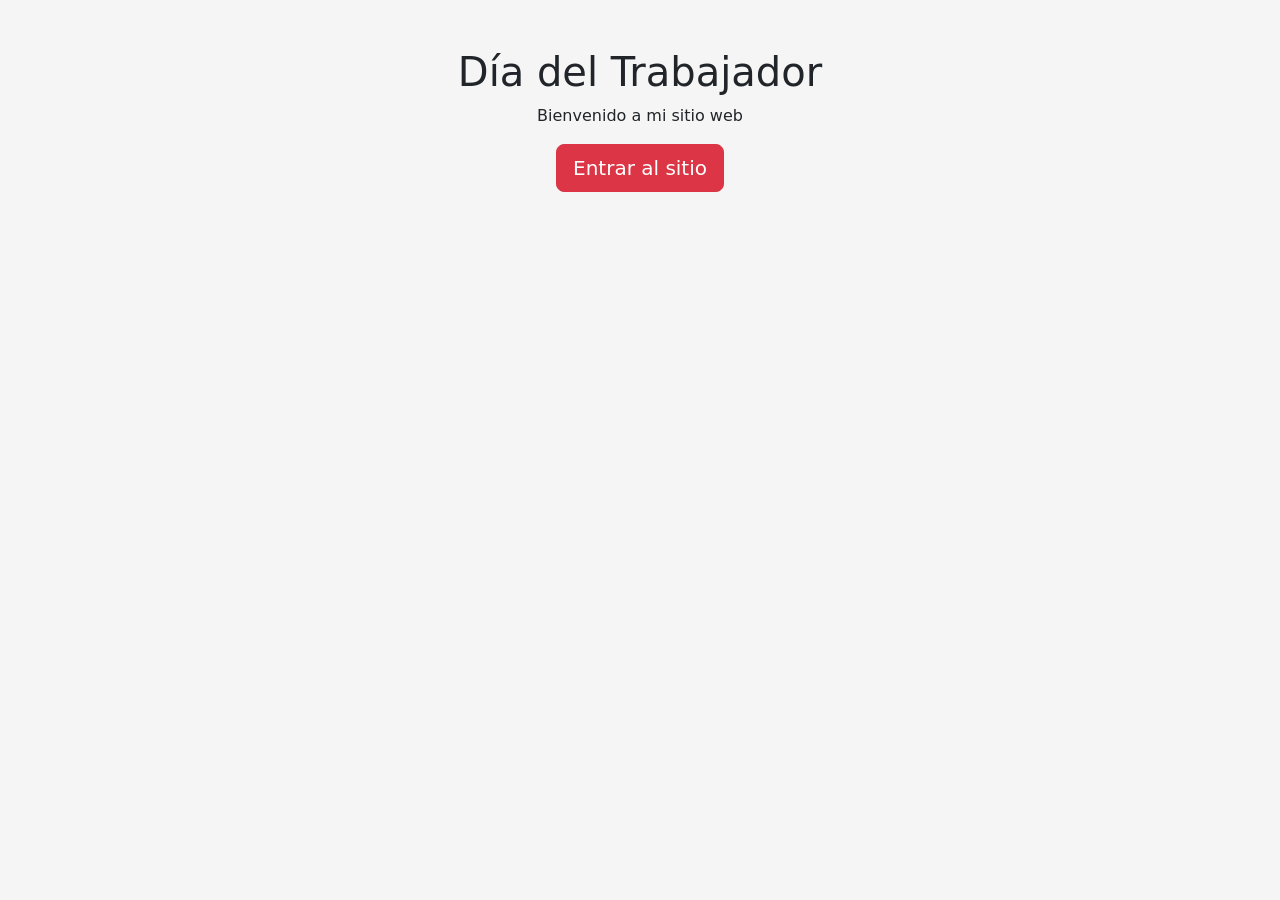
<file: index.html>
<!DOCTYPE html>
<html lang="es">
<head>
<meta charset="UTF-8">
<title>Portada</title>

<link href="https://cdn.jsdelivr.net/npm/bootstrap@5.3.0/dist/css/bootstrap.min.css" rel="stylesheet">
<link rel="stylesheet" href="ESTILOS/styles.css">

</head>
<body class="text-center">

<div class="container mt-5">
<h1>Día del Trabajador</h1>
<p>Bienvenido a mi sitio web</p>

<a href="PAGINAS/Inicio.html" class="btn btn-danger btn-lg">
Entrar al sitio
</a>
</div>

</body>
</html>
</file>
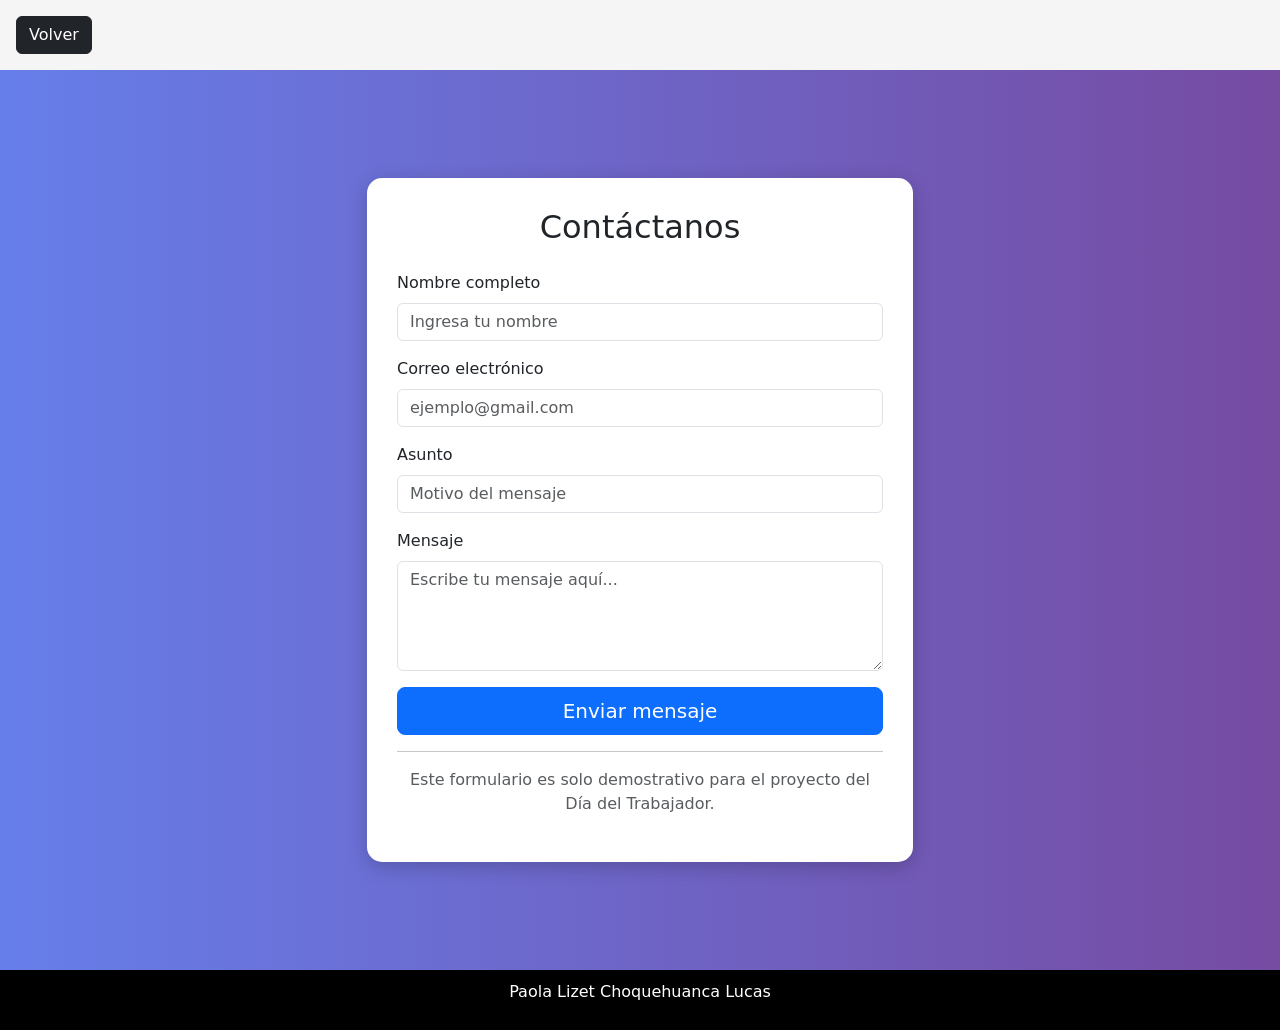
<file: PAGINAS/Contacto.html>
<!DOCTYPE html>
<html lang="es">
<head>
<meta charset="UTF-8">
<title>Contacto</title>

<link href="https://cdn.jsdelivr.net/npm/bootstrap@5.3.0/dist/css/bootstrap.min.css" rel="stylesheet">
<link rel="stylesheet" href="../ESTILOS/styles.css">

<style>
.fondo {
  background: linear-gradient(to right, #667eea, #764ba2);
  min-height: 100vh;
  display: flex;
  align-items: center;
}

.form-card {
  background: white;
  border-radius: 15px;
  padding: 30px;
  box-shadow: 0px 5px 20px rgba(0,0,0,0.2);
}
</style>

</head>

<body>

<a href="../PAGINAS/Inicio.html" class="btn btn-dark m-3">Volver</a>

<div class="fondo">

<div class="container">
<div class="row justify-content-center">

<div class="col-md-6">

<div class="form-card">

<h2 class="text-center mb-4">Contáctanos</h2>

<form>

<div class="mb-3">
<label class="form-label">Nombre completo</label>
<input type="text" class="form-control" placeholder="Ingresa tu nombre">
</div>

<div class="mb-3">
<label class="form-label">Correo electrónico</label>
<input type="email" class="form-control" placeholder="ejemplo@gmail.com">
</div>

<div class="mb-3">
<label class="form-label">Asunto</label>
<input type="text" class="form-control" placeholder="Motivo del mensaje">
</div>

<div class="mb-3">
<label class="form-label">Mensaje</label>
<textarea class="form-control" rows="4" placeholder="Escribe tu mensaje aquí..."></textarea>
</div>

<div class="d-grid">
<button class="btn btn-primary btn-lg">Enviar mensaje</button>
</div>

</form>

<hr>

<p class="text-center text-muted">
Este formulario es solo demostrativo para el proyecto del Día del Trabajador.
</p>

</div>

</div>

</div>
</div>

</div>
<footer>
<p>Paola Lizet Choquehuanca Lucas</p>
</footer>
</body>
</html>
</file>
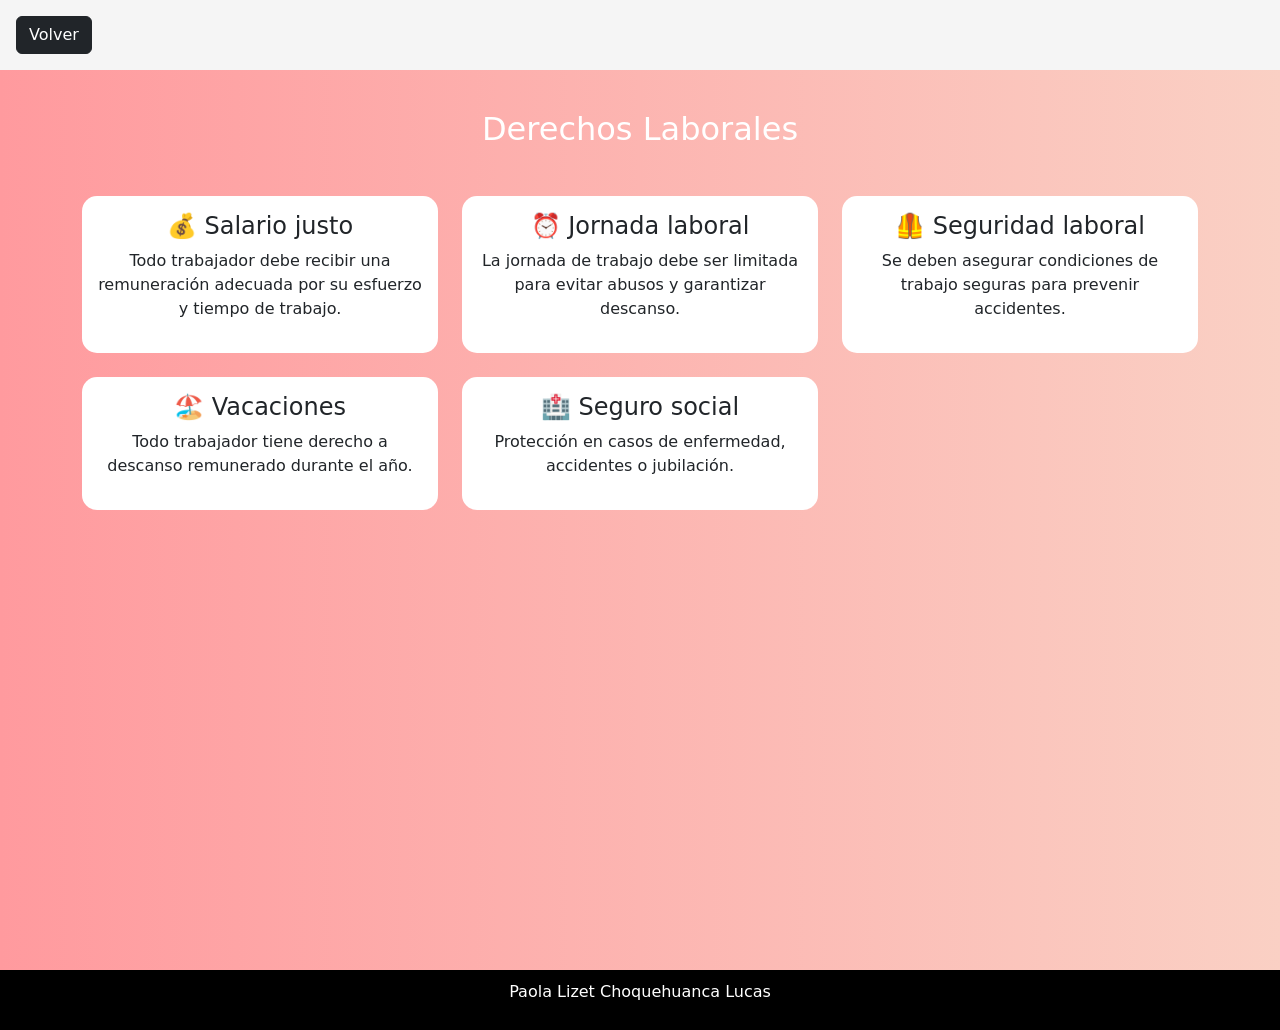
<file: PAGINAS/Derechos_laborales.html>
<!DOCTYPE html>
<html lang="es">
<head>
<meta charset="UTF-8">
<title>Derechos</title>

<link href="https://cdn.jsdelivr.net/npm/bootstrap@5.3.0/dist/css/bootstrap.min.css" rel="stylesheet">
<link rel="stylesheet" href="../ESTILOS/styles.css">

<style>
.fondo {
  background: linear-gradient(to right, #ff9a9e, #fad0c4);
  min-height: 100vh;
  padding: 40px 0;
}

.card-derecho {
  border: none;
  border-radius: 15px;
  transition: 0.3s;
}

.card-derecho:hover {
  transform: translateY(-5px);
  box-shadow: 0 8px 20px rgba(0,0,0,0.2);
}
</style>

</head>

<body>

<a href="../PAGINAS/Inicio.html" class="btn btn-dark m-3">Volver</a>

<div class="fondo">

<div class="container">

<h2 class="text-center mb-5 text-white">Derechos Laborales</h2>

<div class="row g-4">

<!-- 1 -->
<div class="col-md-4">
<div class="card card-derecho text-center p-3">
<h4>💰 Salario justo</h4>
<p>
Todo trabajador debe recibir una remuneración adecuada por su esfuerzo y tiempo de trabajo.
</p>
</div>
</div>

<!-- 2 -->
<div class="col-md-4">
<div class="card card-derecho text-center p-3">
<h4>⏰ Jornada laboral</h4>
<p>
La jornada de trabajo debe ser limitada para evitar abusos y garantizar descanso.
</p>
</div>
</div>

<!-- 3 -->
<div class="col-md-4">
<div class="card card-derecho text-center p-3">
<h4>🦺 Seguridad laboral</h4>
<p>
Se deben asegurar condiciones de trabajo seguras para prevenir accidentes.
</p>
</div>
</div>

<!-- 4 -->
<div class="col-md-4">
<div class="card card-derecho text-center p-3">
<h4>🏖️ Vacaciones</h4>
<p>
Todo trabajador tiene derecho a descanso remunerado durante el año.
</p>
</div>
</div>

<!-- 5 -->
<div class="col-md-4">
<div class="card card-derecho text-center p-3">
<h4>🏥 Seguro social</h4>
<p>
Protección en casos de enfermedad, accidentes o jubilación.
</p>
</div>
</div>

</div>

</div>

</div>

<footer>
<p>Paola Lizet Choquehuanca Lucas</p>
</footer>

</body>
</html>
</file>
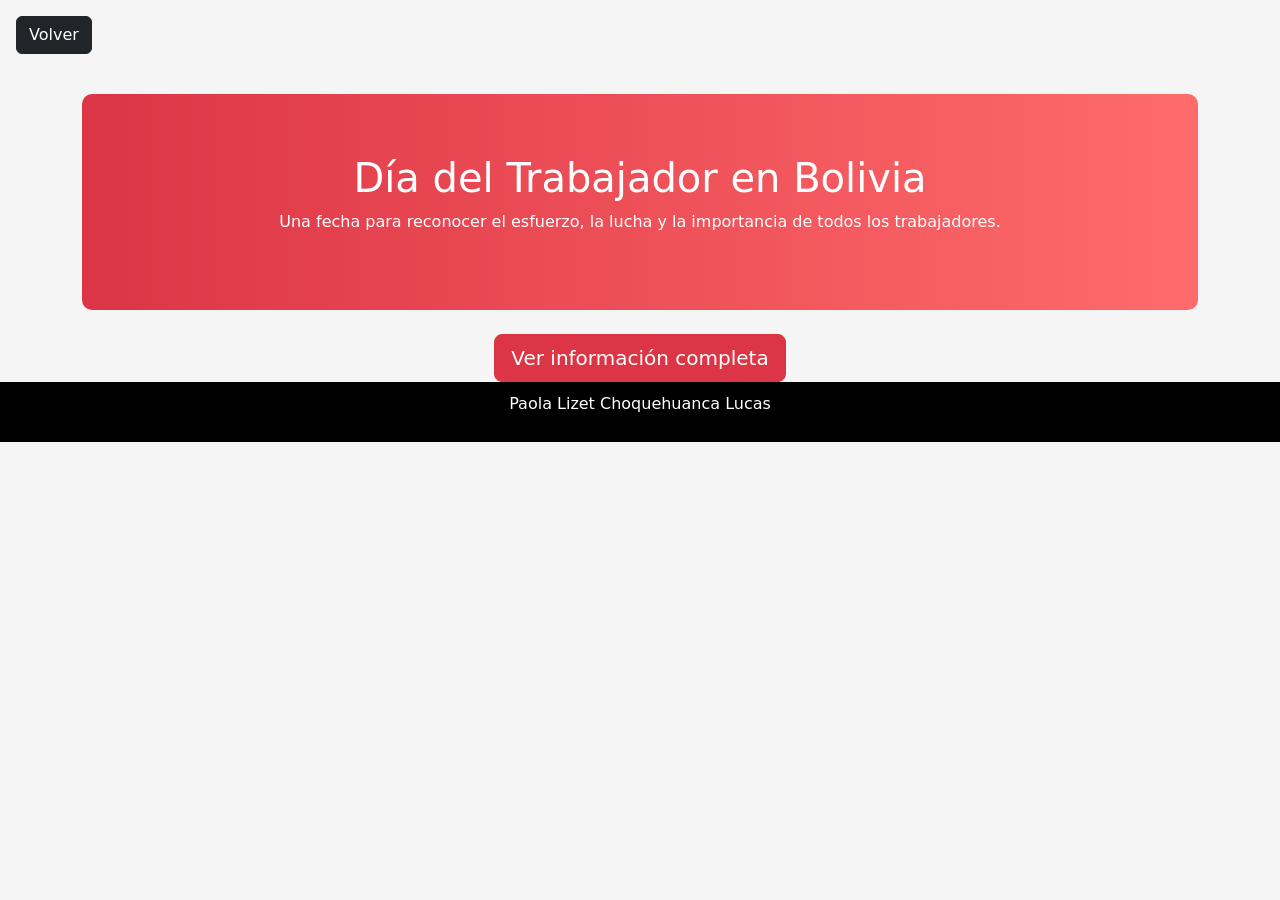
<file: PAGINAS/Feriado_en_Bolivia.html>
<!DOCTYPE html>
<html lang="es">
<head>
<meta charset="UTF-8">
<title>Feriado</title>

<link href="https://cdn.jsdelivr.net/npm/bootstrap@5.3.0/dist/css/bootstrap.min.css" rel="stylesheet">
<link rel="stylesheet" href="../ESTILOS/styles.css">

<style>
.hero {
  background: linear-gradient(to right, #dc3545, #ff6b6b);
  color: white;
  padding: 60px 20px;
  text-align: center;
  border-radius: 10px;
}
</style>

</head>

<body>

<a href="../PAGINAS/Inicio.html" class="btn btn-dark m-3">Volver</a>

<div class="container mt-4">

<div class="hero">
<h1>Día del Trabajador en Bolivia</h1>
<p>Una fecha para reconocer el esfuerzo, la lucha y la importancia de todos los trabajadores.</p>
</div>

<div class="text-center mt-4">
<button class="btn btn-danger btn-lg" data-bs-toggle="modal" data-bs-target="#info">
Ver información completa
</button>
</div>

</div>

<!-- MODAL BONITO -->
<div class="modal fade" id="info">
<div class="modal-dialog modal-lg">
<div class="modal-content">

<div class="modal-header bg-danger text-white">
<h5 class="modal-title">Feriado del 1 de Mayo</h5>
<button class="btn-close" data-bs-dismiss="modal"></button>
</div>

<div class="modal-body">

<p>
El 1 de mayo se celebra el <strong>Día Internacional de los Trabajadores</strong>, una fecha muy importante 
en Bolivia y en muchos países del mundo. Este día conmemora la lucha histórica de los trabajadores 
por obtener mejores condiciones laborales, como jornadas de trabajo más justas, salarios dignos y 
derechos fundamentales.
</p>

<p>
En Bolivia, esta fecha es considerada un feriado nacional, lo que significa que la mayoría de las 
personas no trabaja. Durante este día, se realizan marchas, desfiles y actividades organizadas por 
sindicatos y trabajadores para recordar la importancia de sus derechos y su aporte al desarrollo del país.
</p>

<p>
Además, es un momento de reflexión sobre la situación laboral actual, donde se busca promover el respeto, 
la igualdad y la justicia para todos los trabajadores. Es una fecha que no solo celebra, sino que también 
recuerda la importancia de seguir luchando por condiciones laborales dignas.
</p>

</div>

<div class="modal-footer">
<button class="btn btn-secondary" data-bs-dismiss="modal">Cerrar</button>
</div>

</div>
</div>
</div>

<footer>
<p>Paola Lizet Choquehuanca Lucas</p>
</footer>

<script src="https://cdn.jsdelivr.net/npm/bootstrap@5.3.0/dist/js/bootstrap.bundle.min.js"></script>

</body>
</html>
</file>
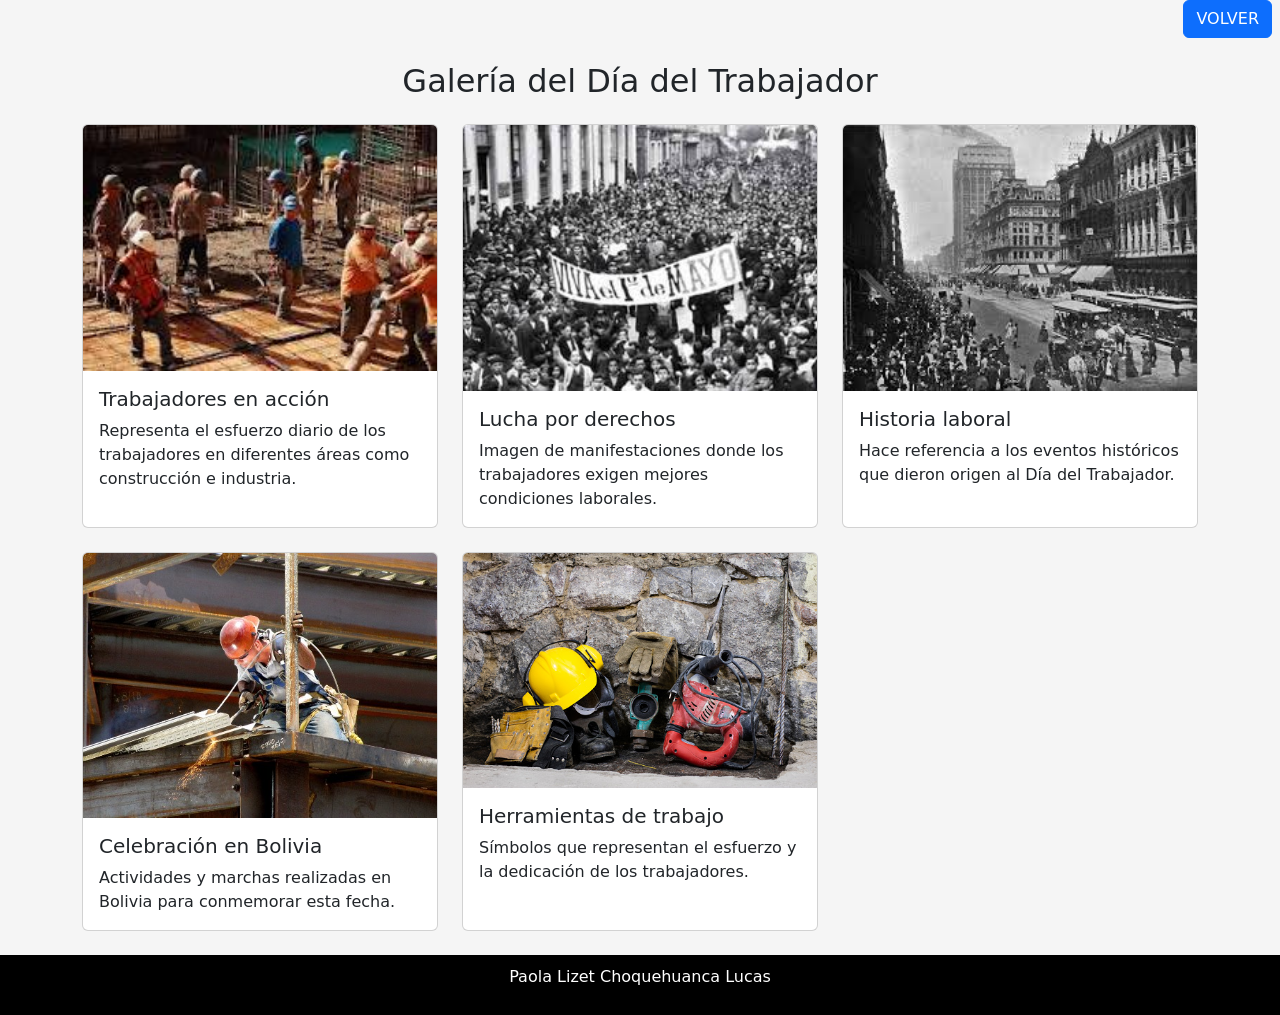
<file: PAGINAS/Galeria.html>
<!DOCTYPE html>
<html lang="es">
<head>
<meta charset="UTF-8">
<title>Galería</title>

<link href="https://cdn.jsdelivr.net/npm/bootstrap@5.3.0/dist/css/bootstrap.min.css" rel="stylesheet">
<link rel="stylesheet" href="../ESTILOS/styles.css">
</head>

<body>

<div class="d-grid gap-2 d-md-flex justify-content-md-end">
  <button class="btn btn-primary me-md-2" type="button" onclick="window.location.href='../PAGINAS/Inicio.html'">VOLVER</button>
</div>

<div class="container mt-4">
<h2 class="text-center mb-4">Galería del Día del Trabajador</h2>

<div class="row">

<!-- 1 -->
<div class="col-md-4 mb-4">
<div class="card h-100">
<img src="../img/img1.jpg" class="card-img-top">
<div class="card-body">
<h5 class="card-title">Trabajadores en acción</h5>
<p class="card-text">
Representa el esfuerzo diario de los trabajadores en diferentes áreas como construcción e industria.
</p>
</div>
</div>
</div>

<!-- 2 -->
<div class="col-md-4 mb-4">
<div class="card h-100">
<img src="../img/img2.jpg" class="card-img-top">
<div class="card-body">
<h5 class="card-title">Lucha por derechos</h5>
<p class="card-text">
Imagen de manifestaciones donde los trabajadores exigen mejores condiciones laborales.
</p>
</div>
</div>
</div>

<!-- 3 -->
<div class="col-md-4 mb-4">
<div class="card h-100">
<img src="../img/img3.jpg" class="card-img-top">
<div class="card-body">
<h5 class="card-title">Historia laboral</h5>
<p class="card-text">
Hace referencia a los eventos históricos que dieron origen al Día del Trabajador.
</p>
</div>
</div>
</div>

<!-- 4 -->
<div class="col-md-4 mb-4">
<div class="card h-100">
<img src="../img/img4.jpg" class="card-img-top">
<div class="card-body">
<h5 class="card-title">Celebración en Bolivia</h5>
<p class="card-text">
Actividades y marchas realizadas en Bolivia para conmemorar esta fecha.
</p>
</div>
</div>
</div>

<!-- 5 -->
<div class="col-md-4 mb-4">
<div class="card h-100">
<img src="../img/img5.jpg" class="card-img-top">
<div class="card-body">
<h5 class="card-title">Herramientas de trabajo</h5>
<p class="card-text">
Símbolos que representan el esfuerzo y la dedicación de los trabajadores.
</p>
</div>
</div>
</div>

</div>
</div>

<footer>
<p>Paola Lizet Choquehuanca Lucas</p>
</footer>

</body>
</html>
</file>
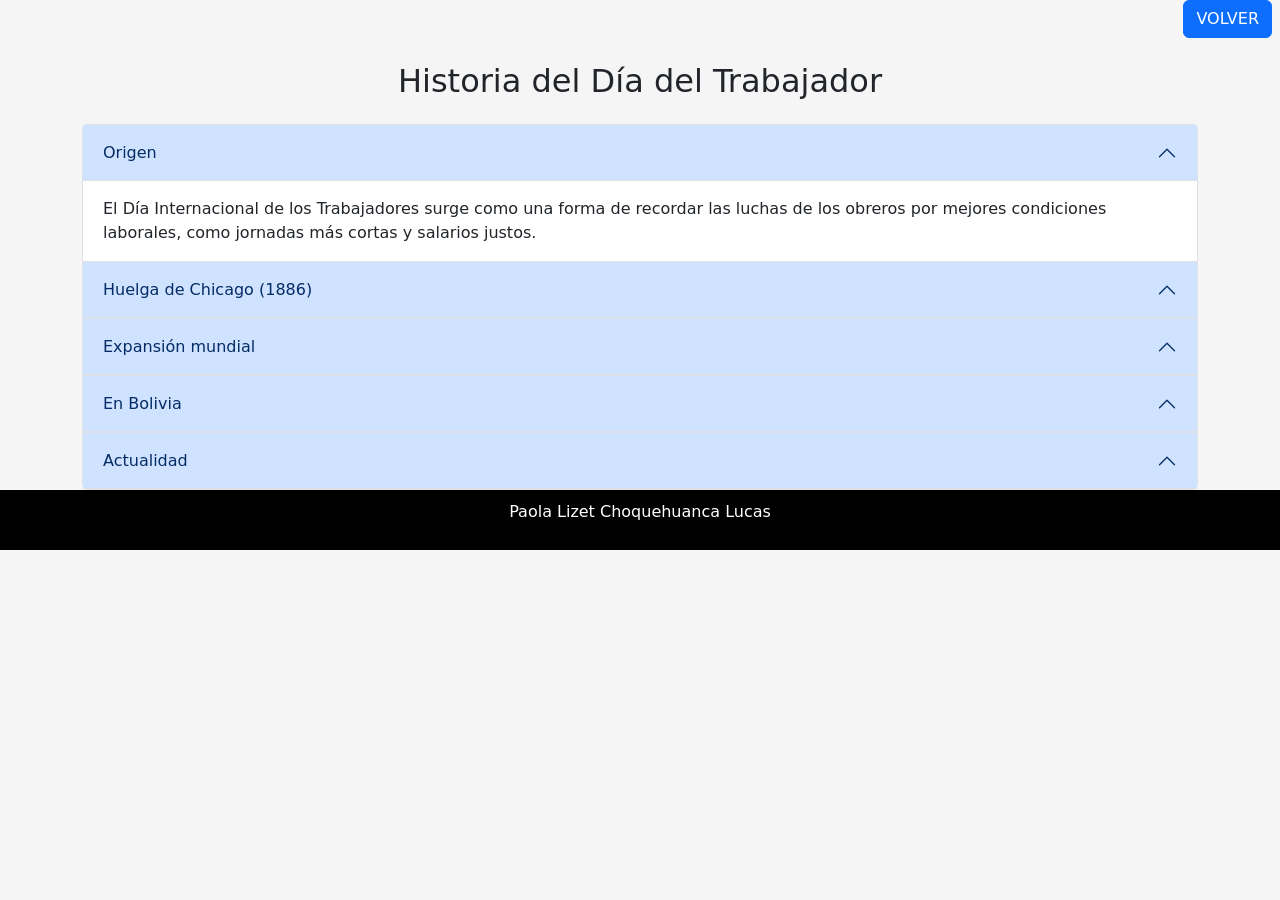
<file: PAGINAS/Historia.html>
<!DOCTYPE html>
<html lang="es">
<head>
<meta charset="UTF-8">
<title>Historia</title>

<link href="https://cdn.jsdelivr.net/npm/bootstrap@5.3.0/dist/css/bootstrap.min.css" rel="stylesheet">
<link rel="stylesheet" href="../ESTILOS/styles.css">
</head>

<body>

<div class="d-grid gap-2 d-md-flex justify-content-md-end">
  <button class="btn btn-primary me-md-2" type="button" onclick="window.location.href='../PAGINAS/Inicio.html'">VOLVER</button>
</div>


<div class="container mt-4">
<h2 class="text-center mb-4">Historia del Día del Trabajador</h2>

<div class="accordion">

<!-- 1 -->
<div class="accordion-item">
<button class="accordion-button" data-bs-toggle="collapse" data-bs-target="#h1">
Origen
</button>
<div id="h1" class="accordion-collapse collapse show">
<div class="accordion-body">
El Día Internacional de los Trabajadores surge como una forma de recordar las luchas de los obreros por mejores condiciones laborales, como jornadas más cortas y salarios justos.
</div>
</div>
</div>

<!-- 2 -->
<div class="accordion-item">
<button class="accordion-button" data-bs-toggle="collapse" data-bs-target="#h2">
Huelga de Chicago (1886)
</button>
<div id="h2" class="accordion-collapse collapse">
<div class="accordion-body">
En 1886, miles de trabajadores en Chicago iniciaron una huelga para exigir la jornada laboral de 8 horas. Este evento marcó un momento clave en la historia de los derechos laborales.
</div>
</div>
</div>

<!-- 3 -->
<div class="accordion-item">
<button class="accordion-button" data-bs-toggle="collapse" data-bs-target="#h3">
Expansión mundial
</button>
<div id="h3" class="accordion-collapse collapse">
<div class="accordion-body">
Con el tiempo, esta conmemoración se extendió a muchos países del mundo, convirtiéndose en una fecha importante para recordar la lucha de los trabajadores.
</div>
</div>
</div>

<!-- 4 -->
<div class="accordion-item">
<button class="accordion-button" data-bs-toggle="collapse" data-bs-target="#h4">
En Bolivia
</button>
<div id="h4" class="accordion-collapse collapse">
<div class="accordion-body">
En Bolivia, el 1 de mayo es un feriado nacional. Se realizan marchas, actos y actividades que destacan la importancia de los trabajadores en el desarrollo del país.
</div>
</div>
</div>

<!-- 5 -->
<div class="accordion-item">
<button class="accordion-button" data-bs-toggle="collapse" data-bs-target="#h5">
Actualidad
</button>
<div id="h5" class="accordion-collapse collapse">
<div class="accordion-body">
Hoy en día, el Día del Trabajador sigue siendo una fecha para reflexionar sobre los derechos laborales, las condiciones de trabajo y la importancia del respeto hacia los trabajadores.
</div>
</div>
</div>

</div>
</div>

<footer>
<p>Paola Lizet Choquehuanca Lucas</p>
</footer>

<script src="https://cdn.jsdelivr.net/npm/bootstrap@5.3.0/dist/js/bootstrap.bundle.min.js"></script>

</body>
</html>
</file>
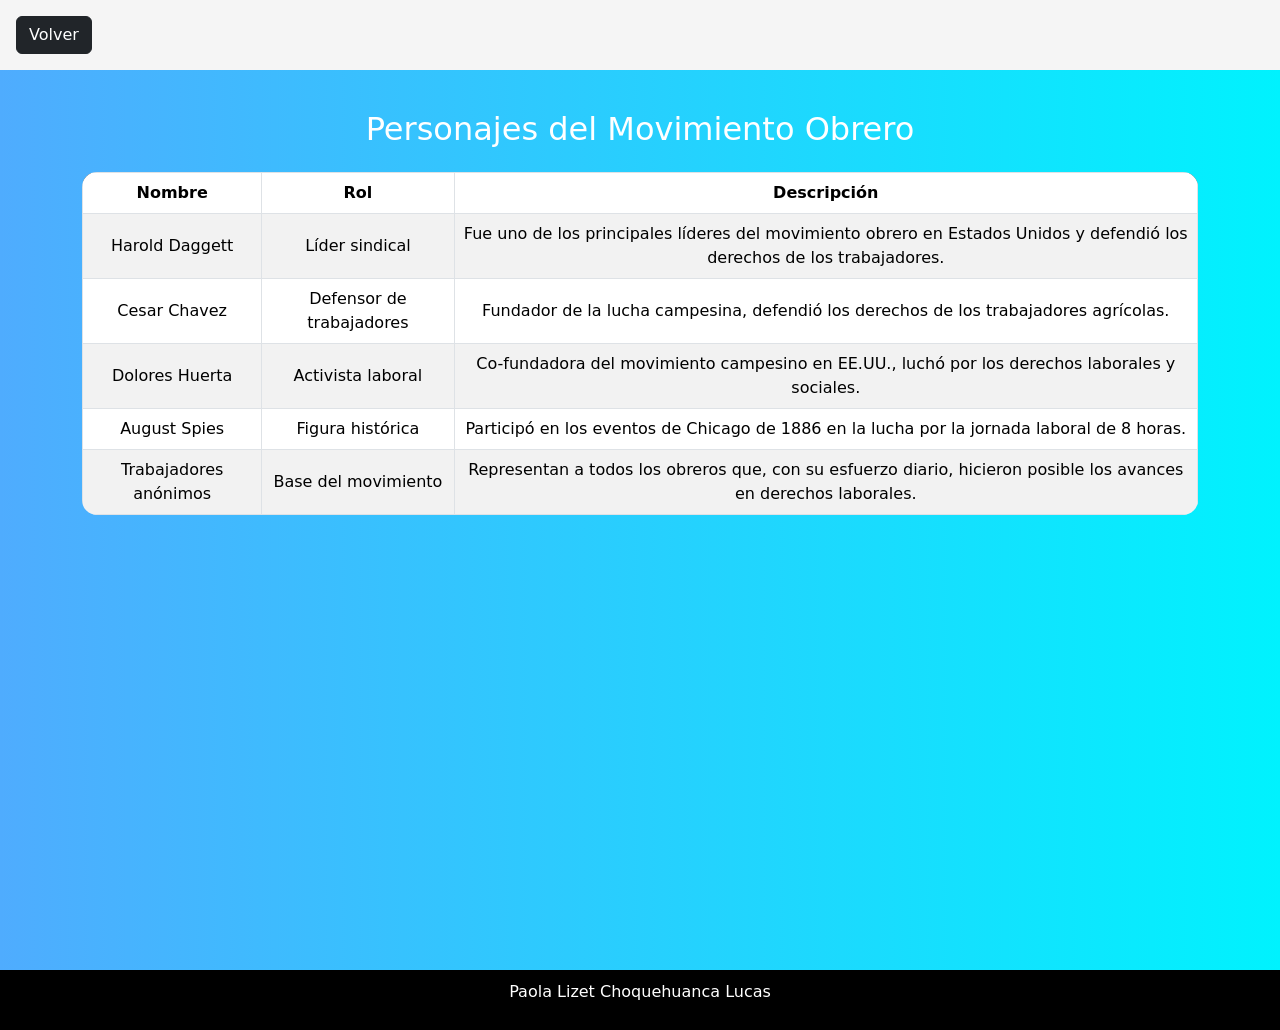
<file: PAGINAS/Personajes_bolivianos.html>
<!DOCTYPE html>
<html lang="es">
<head>
<meta charset="UTF-8">
<title>Personajes</title>

<link href="https://cdn.jsdelivr.net/npm/bootstrap@5.3.0/dist/css/bootstrap.min.css" rel="stylesheet">
<link rel="stylesheet" href="../ESTILOS/styles.css">

<style>
/* Fondo bonito */
.fondo {
  background: linear-gradient(to right, #4facfe, #00f2fe);
  min-height: 100vh;
  padding: 40px 0;
}

/* Tabla personalizada */
.tabla-custom {
  border-radius: 15px;
  overflow: hidden;
}

/* Encabezado */
.tabla-custom thead {
  background: #212529;
  color: white;
}

/* Hover */
.tabla-custom tbody tr:hover {
  background-color: #e9f5ff;
  transition: 0.3s;
}

/* Footer */
footer {
  background: black;
  color: white;
  text-align: center;
  padding: 10px;
}
</style>

</head>

<body>

<a href="../PAGINAS/Inicio.html" class="btn btn-dark m-3">Volver</a>

<div class="fondo">

<div class="container">

<h2 class="text-center text-white mb-4">Personajes del Movimiento Obrero</h2>

<div class="table-responsive">
<table class="table table-striped table-hover table-bordered text-center align-middle tabla-custom">

<thead>
<tr>
<th>Nombre</th>
<th>Rol</th>
<th>Descripción</th>
</tr>
</thead>

<tbody>

<tr>
<td>Harold Daggett</td>
<td>Líder sindical</td>
<td>Fue uno de los principales líderes del movimiento obrero en Estados Unidos y defendió los derechos de los trabajadores.</td>
</tr>

<tr>
<td>Cesar Chavez</td>
<td>Defensor de trabajadores</td>
<td>Fundador de la lucha campesina, defendió los derechos de los trabajadores agrícolas.</td>
</tr>

<tr>
<td>Dolores Huerta</td>
<td>Activista laboral</td>
<td>Co-fundadora del movimiento campesino en EE.UU., luchó por los derechos laborales y sociales.</td>
</tr>

<tr>
<td>August Spies</td>
<td>Figura histórica</td>
<td>Participó en los eventos de Chicago de 1886 en la lucha por la jornada laboral de 8 horas.</td>
</tr>

<tr>
<td>Trabajadores anónimos</td>
<td>Base del movimiento</td>
<td>Representan a todos los obreros que, con su esfuerzo diario, hicieron posible los avances en derechos laborales.</td>
</tr>

</tbody>

</table>
</div>

</div>

</div>

<footer>
<p>Paola Lizet Choquehuanca Lucas</p>
</footer>

</body>
</html>
</file>
<file: ESTILOS/styles.css>
body {
background: #f5f5f5;
}

header {
background: red;
color: white;
text-align: center;
padding: 20px;
}

footer {
background: black;
color: white;
text-align: center;
padding: 10px;
}
</file>
